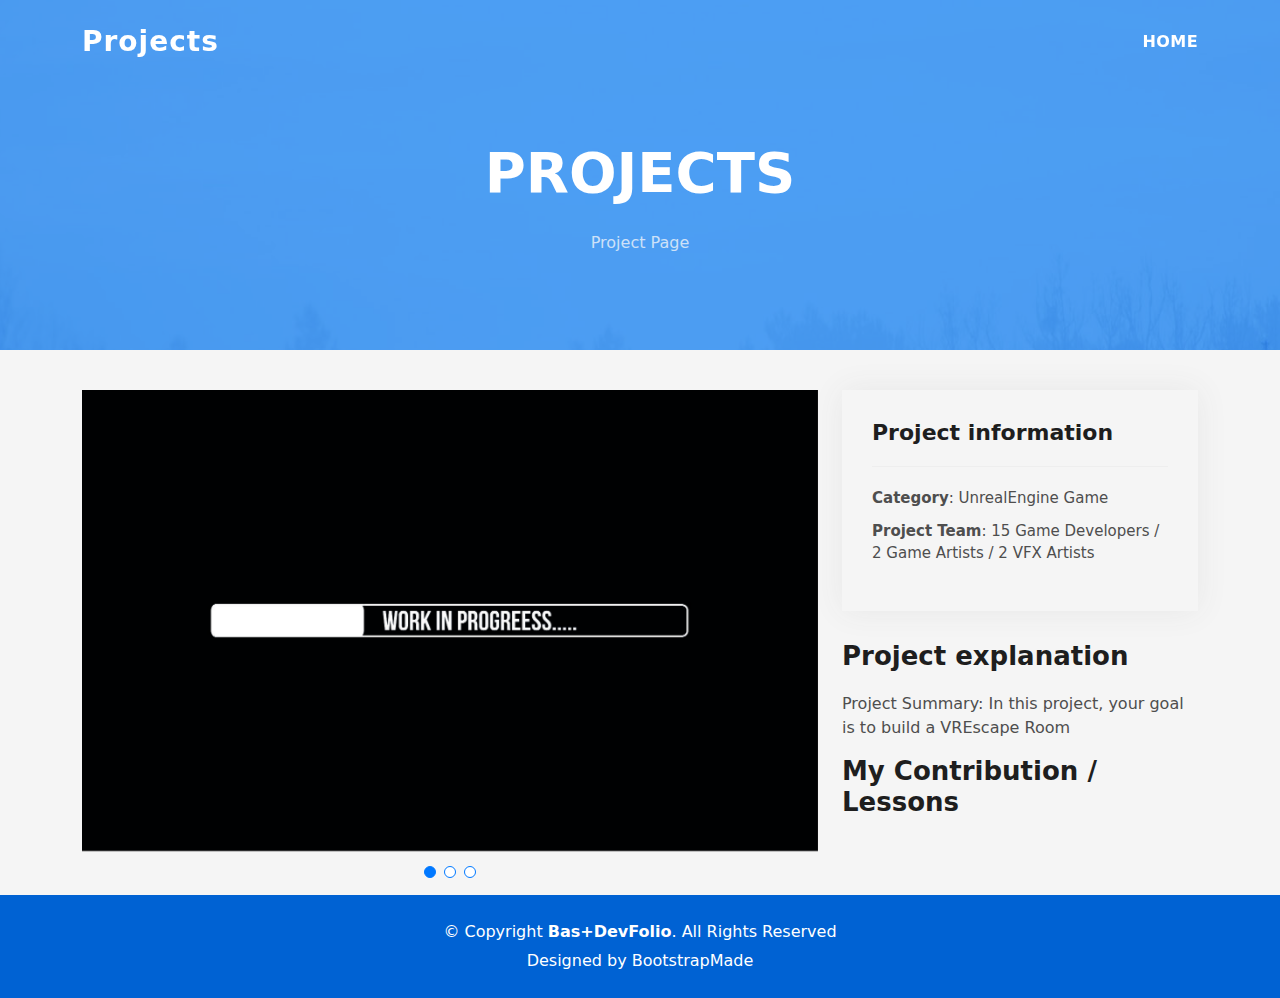
<file: portfolio-HLOPR3.html>
<!DOCTYPE html>
<html lang="en">

<head>
  <meta charset="utf-8">
  <meta content="width=device-width, initial-scale=1.0" name="viewport">

  <title>Portfolio-Project-Page</title>
  <meta content="" name="description">
  <meta content="" name="keywords">

  <!-- Favicons -->
  <link rel="icon" href="assets/img/35-357329_letter-b-no-background-hd-png-download.png" sizes="32x32">

  <!-- Vendor CSS Files -->
  <link href="assets/vendor/bootstrap/css/bootstrap.min.css" rel="stylesheet">
  <link href="assets/vendor/bootstrap-icons/bootstrap-icons.css" rel="stylesheet">
  <link href="assets/vendor/glightbox/css/glightbox.min.css" rel="stylesheet">
  <link href="assets/vendor/swiper/swiper-bundle.min.css" rel="stylesheet">

  <!-- Template Main CSS File -->
  <link href="assets/css/style.css" rel="stylesheet">

  <!-- =======================================================
  * Template Name: DevFolio
  * Updated: Mar 10 2023 with Bootstrap v5.2.3
  * Template URL: https://bootstrapmade.com/devfolio-bootstrap-portfolio-html-template/
  * Author: BootstrapMade.com
  * License: https://bootstrapmade.com/license/
  ======================================================== -->
</head>

<body>

  <!-- ======= Header ======= -->
  <header id="header" class="fixed-top">
    <div class="container d-flex align-items-center justify-content-between">

      <h1 class="logo"><a href="index.html">Projects</a></h1>
      <!-- Uncomment below if you prefer to use an image logo -->
      <!-- <a href="index.html" class="logo"><img src="assets/img/logo.png" alt="" class="img-fluid"></a>-->

      <nav id="navbar" class="navbar">
        <ul>
          <li><a class="nav-link scrollto " href="./index.html">Home</a></li>
          
        </ul>
        <i class="bi bi-list mobile-nav-toggle"></i>
      </nav><!-- .navbar -->

    </div>
  </header><!-- End Header -->

  <div class="hero hero-single route bg-image" style="background-image: url(assets/img/overlay-bg.jpg)">
    <div class="overlay-mf"></div>
    <div class="hero-content display-table">
      <div class="table-cell">
        <div class="container">
          <h2 class="hero-title mb-4">Projects</h2>
          <ol class="breadcrumb d-flex justify-content-center">
            
            <li class="breadcrumb-item active">Project Page</li>
          </ol>
        </div>
      </div>
    </div>
  </div>

  <main id="main">

    <!-- ======= Portfolio Details Section ======= -->
    <section id="portfolio-details" class="portfolio-details">
      <div class="container">

        <div class="row gy-4">

          <div class="col-lg-8">
            <div class="portfolio-details-slider swiper">
              <div class="swiper-wrapper align-items-center">

                <div class="swiper-slide">
                  <img src="assets/img/workin-progress.jpg" alt="">
                </div>

                <div class="swiper-slide">
                <img src="assets/img/workin-progress.jpg" alt="">
                </div>
                   
                <div class="swiper-slide">
                  <img src="assets/img/workin-progress.jpg" alt="">
                </div>

              </div>
              <div class="swiper-pagination"></div>
            </div>
          </div>

          <div class="col-lg-4">
            <div class="portfolio-info">
              <h3>Project information</h3>
              <ul>
                <li><strong>Category</strong>: UnrealEngine Game</li>
                <li><strong>Project Team</strong>: 15 Game Developers / 2 Game Artists / 2 VFX Artists</li>
               
              </ul>
            </div>
            <div class="portfolio-description">
                <h2>Project explanation </h2>
                <p>
                  Project Summary:
                  In this project, your goal is to build a VREscape Room


                  <h2>My Contribution / Lessons </h2>
                      

                  
                </p>
              </div>
          </div>

        </div>

      </div>
    </section><!-- End Portfolio Details Section -->

  </main><!-- End #main -->

  <!-- ======= Footer ======= -->
  <footer>
    <div class="container">
      <div class="row">
        <div class="col-sm-12">
          <div class="copyright-box">
            <p class="copyright">&copy; Copyright <strong>Bas+DevFolio</strong>. All Rights Reserved</p>
            <div class="credits">
              <!--
              All the links in the footer should remain intact.
              You can delete the links only if you purchased the pro version.
              Licensing information: https://bootstrapmade.com/license/
              Purchase the pro version with working PHP/AJAX contact form: https://bootstrapmade.com/buy/?theme=DevFolio
            -->
              Designed by <a href="https://bootstrapmade.com/">BootstrapMade</a>
            </div>
          </div>
        </div>
      </div>
    </div>
  </footer><!-- End  Footer -->

  <div id="preloader"></div>
  <a href="#" class="back-to-top d-flex align-items-center justify-content-center"><i class="bi bi-arrow-up-short"></i></a>

  <!-- Vendor JS Files -->
  <script src="assets/vendor/purecounter/purecounter_vanilla.js"></script>
  <script src="assets/vendor/bootstrap/js/bootstrap.bundle.min.js"></script>
  <script src="assets/vendor/glightbox/js/glightbox.min.js"></script>
  <script src="assets/vendor/swiper/swiper-bundle.min.js"></script>
  <script src="assets/vendor/typed.js/typed.min.js"></script>
  <script src="assets/vendor/php-email-form/validate.js"></script>

  <!-- Template Main JS File -->
  <script src="assets/js/main.js"></script>

</body>

</html>
</file>
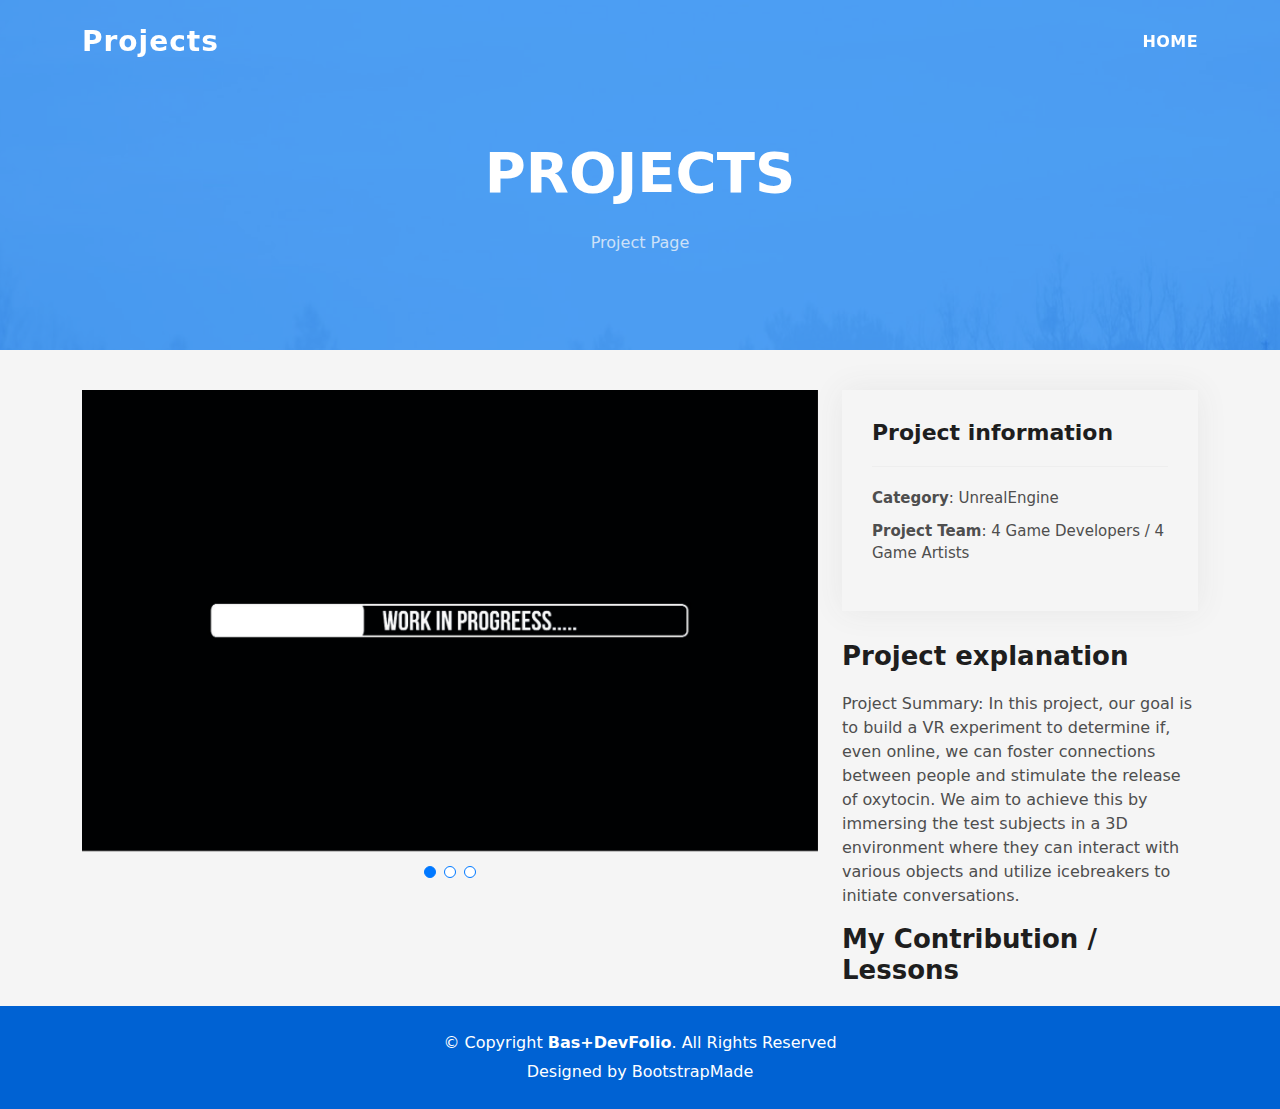
<file: portfolio-StageOPD2.html>
<!DOCTYPE html>
<html lang="en">

<head>
  <meta charset="utf-8">
  <meta content="width=device-width, initial-scale=1.0" name="viewport">

  <title>Portfolio-Project-Page</title>
  <meta content="" name="description">
  <meta content="" name="keywords">

  <!-- Favicons -->
  <link rel="icon" href="assets/img/35-357329_letter-b-no-background-hd-png-download.png" sizes="32x32">

  <!-- Vendor CSS Files -->
  <link href="assets/vendor/bootstrap/css/bootstrap.min.css" rel="stylesheet">
  <link href="assets/vendor/bootstrap-icons/bootstrap-icons.css" rel="stylesheet">
  <link href="assets/vendor/glightbox/css/glightbox.min.css" rel="stylesheet">
  <link href="assets/vendor/swiper/swiper-bundle.min.css" rel="stylesheet">

  <!-- Template Main CSS File -->
  <link href="assets/css/style.css" rel="stylesheet">

  <!-- =======================================================
  * Template Name: DevFolio
  * Updated: Mar 10 2023 with Bootstrap v5.2.3
  * Template URL: https://bootstrapmade.com/devfolio-bootstrap-portfolio-html-template/
  * Author: BootstrapMade.com
  * License: https://bootstrapmade.com/license/
  ======================================================== -->
</head>

<body>

  <!-- ======= Header ======= -->
  <header id="header" class="fixed-top">
    <div class="container d-flex align-items-center justify-content-between">

      <h1 class="logo"><a href="index.html">Projects</a></h1>
      <!-- Uncomment below if you prefer to use an image logo -->
      <!-- <a href="index.html" class="logo"><img src="assets/img/logo.png" alt="" class="img-fluid"></a>-->

      <nav id="navbar" class="navbar">
        <ul>
          <li><a class="nav-link scrollto " href="./index.html">Home</a></li>
          
        </ul>
        <i class="bi bi-list mobile-nav-toggle"></i>
      </nav><!-- .navbar -->

    </div>
  </header><!-- End Header -->

  <div class="hero hero-single route bg-image" style="background-image: url(assets/img/overlay-bg.jpg)">
    <div class="overlay-mf"></div>
    <div class="hero-content display-table">
      <div class="table-cell">
        <div class="container">
          <h2 class="hero-title mb-4">Projects</h2>
          <ol class="breadcrumb d-flex justify-content-center">
            
            <li class="breadcrumb-item active">Project Page</li>
          </ol>
        </div>
      </div>
    </div>
  </div>

  <main id="main">

    <!-- ======= Portfolio Details Section ======= -->
    <section id="portfolio-details" class="portfolio-details">
      <div class="container">

        <div class="row gy-4">

          <div class="col-lg-8">
            <div class="portfolio-details-slider swiper">
              <div class="swiper-wrapper align-items-center">

                <div class="swiper-slide">
                  <img src="assets/img/workin-progress.jpg" alt="">
                </div>

                <div class="swiper-slide">
                <img src="assets/img/workin-progress.jpg" alt="">
                </div>
                   
                <div class="swiper-slide">
                  <img src="assets/img/workin-progress.jpg" alt="">
                </div>

              </div>
              <div class="swiper-pagination"></div>
            </div>
          </div>

          <div class="col-lg-4">
            <div class="portfolio-info">
              <h3>Project information</h3>
              <ul>
                <li><strong>Category</strong>: UnrealEngine</li>
                <li><strong>Project Team</strong>: 4 Game Developers / 4 Game Artists </li>
               
              </ul>
            </div>
            <div class="portfolio-description">
                <h2>Project explanation </h2>
                <p>
                  Project Summary:
                  In this project, our goal is to build a VR experiment to determine if, 
                  even online, we can foster connections between people and stimulate the release of oxytocin. 
                  We aim to achieve this by immersing the test subjects in a 3D environment where they can interact with various objects and utilize 
                  icebreakers to initiate conversations.


                  <h2>My Contribution / Lessons </h2>
                      

                  
                </p>
              </div>
          </div>

        </div>

      </div>
    </section><!-- End Portfolio Details Section -->

  </main><!-- End #main -->

  <!-- ======= Footer ======= -->
  <footer>
    <div class="container">
      <div class="row">
        <div class="col-sm-12">
          <div class="copyright-box">
            <p class="copyright">&copy; Copyright <strong>Bas+DevFolio</strong>. All Rights Reserved</p>
            <div class="credits">
              <!--
              All the links in the footer should remain intact.
              You can delete the links only if you purchased the pro version.
              Licensing information: https://bootstrapmade.com/license/
              Purchase the pro version with working PHP/AJAX contact form: https://bootstrapmade.com/buy/?theme=DevFolio
            -->
              Designed by <a href="https://bootstrapmade.com/">BootstrapMade</a>
            </div>
          </div>
        </div>
      </div>
    </div>
  </footer><!-- End  Footer -->

  <div id="preloader"></div>
  <a href="#" class="back-to-top d-flex align-items-center justify-content-center"><i class="bi bi-arrow-up-short"></i></a>

  <!-- Vendor JS Files -->
  <script src="assets/vendor/purecounter/purecounter_vanilla.js"></script>
  <script src="assets/vendor/bootstrap/js/bootstrap.bundle.min.js"></script>
  <script src="assets/vendor/glightbox/js/glightbox.min.js"></script>
  <script src="assets/vendor/swiper/swiper-bundle.min.js"></script>
  <script src="assets/vendor/typed.js/typed.min.js"></script>
  <script src="assets/vendor/php-email-form/validate.js"></script>

  <!-- Template Main JS File -->
  <script src="assets/js/main.js"></script>

</body>

</html>
</file>
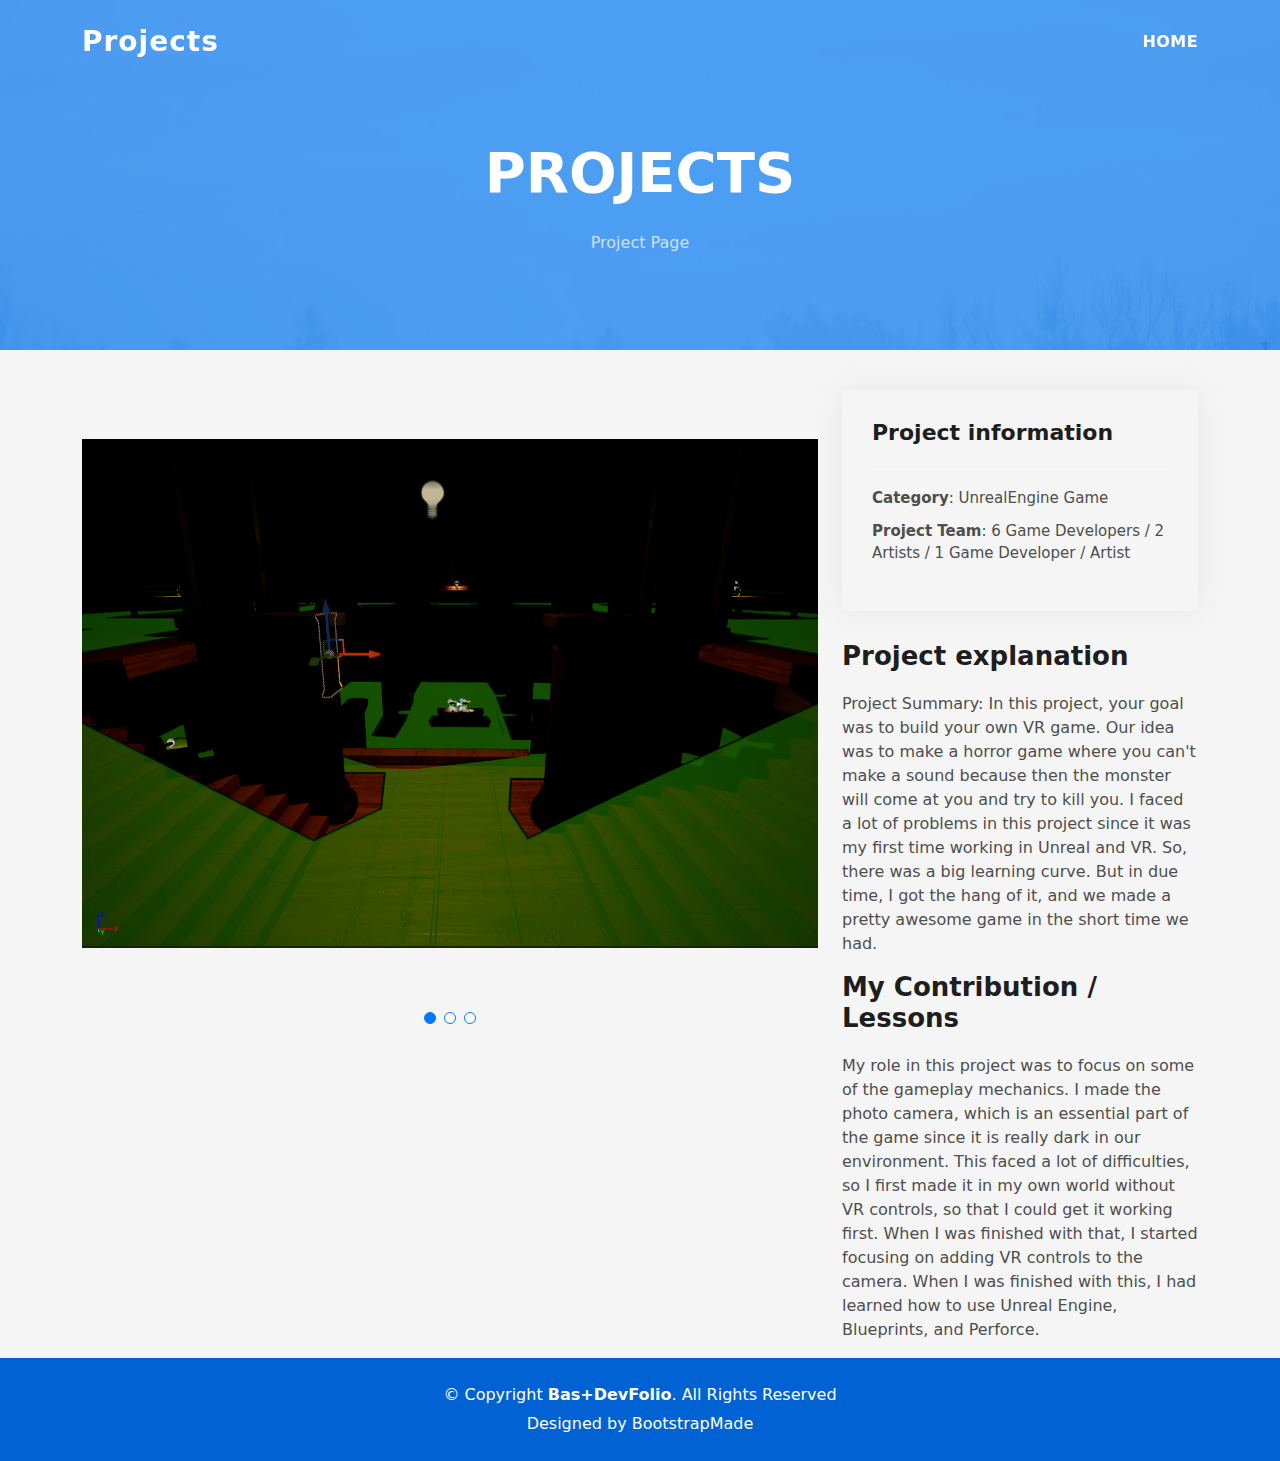
<file: portofolio-HLO.html>
<!DOCTYPE html>
<html lang="en">

<head>
  <meta charset="utf-8">
  <meta content="width=device-width, initial-scale=1.0" name="viewport">

  <title>Portfolio-Project-Page</title>
  <meta content="" name="description">
  <meta content="" name="keywords">

  <!-- Favicons -->
  <link rel="icon" href="assets/img/35-357329_letter-b-no-background-hd-png-download.png" sizes="32x32">

  <!-- Vendor CSS Files -->
  <link href="assets/vendor/bootstrap/css/bootstrap.min.css" rel="stylesheet">
  <link href="assets/vendor/bootstrap-icons/bootstrap-icons.css" rel="stylesheet">
  <link href="assets/vendor/glightbox/css/glightbox.min.css" rel="stylesheet">
  <link href="assets/vendor/swiper/swiper-bundle.min.css" rel="stylesheet">

  <!-- Template Main CSS File -->
  <link href="assets/css/style.css" rel="stylesheet">

  <!-- =======================================================
  * Template Name: DevFolio
  * Updated: Mar 10 2023 with Bootstrap v5.2.3
  * Template URL: https://bootstrapmade.com/devfolio-bootstrap-portfolio-html-template/
  * Author: BootstrapMade.com
  * License: https://bootstrapmade.com/license/
  ======================================================== -->
</head>

<body>

  <!-- ======= Header ======= -->
  <header id="header" class="fixed-top">
    <div class="container d-flex align-items-center justify-content-between">

      <h1 class="logo"><a href="index.html">Projects</a></h1>
      <!-- Uncomment below if you prefer to use an image logo -->
      <!-- <a href="index.html" class="logo"><img src="assets/img/logo.png" alt="" class="img-fluid"></a>-->

      <nav id="navbar" class="navbar">
        <ul>
          <li><a class="nav-link scrollto " href="./index.html">Home</a></li>
          
        </ul>
        <i class="bi bi-list mobile-nav-toggle"></i>
      </nav><!-- .navbar -->

    </div>
  </header><!-- End Header -->

  <div class="hero hero-single route bg-image" style="background-image: url(assets/img/overlay-bg.jpg)">
    <div class="overlay-mf"></div>
    <div class="hero-content display-table">
      <div class="table-cell">
        <div class="container">
          <h2 class="hero-title mb-4">Projects</h2>
          <ol class="breadcrumb d-flex justify-content-center">
            
            <li class="breadcrumb-item active">Project Page</li>
          </ol>
        </div>
      </div>
    </div>
  </div>

  <main id="main">

    <!-- ======= Portfolio Details Section ======= -->
    <section id="portfolio-details" class="portfolio-details">
      <div class="container">

        <div class="row gy-4">

          <div class="col-lg-8">
            <div class="portfolio-details-slider swiper">
              <div class="swiper-wrapper align-items-center">

                <div class="swiper-slide">
                  <img src="assets/img/HLO.PNG" alt="">
                </div>

                <div class="swiper-slide">
                  <iframe src="https://blueprintue.com/render/2-ql633e/" scrolling="no" width="850" height="600" allowfullscreen></iframe>
                </div>

                <div class="swiper-slide">
                  <img src="assets/videos/Camera-flash.gif" alt="">
                </div>

              </div>
              <div class="swiper-pagination"></div>
            </div>
          </div>

          <div class="col-lg-4">
            <div class="portfolio-info">
              <h3>Project information</h3>
              <ul>
                <li><strong>Category</strong>: UnrealEngine Game</li>
                <li><strong>Project Team</strong>: 6 Game Developers / 2 Artists / 1 Game Developer / Artist</li>
               
              </ul>
            </div>
            <div class="portfolio-description">
                <h2>Project explanation </h2>
                <p>
                  Project Summary:
                  In this project, your goal was to build your own VR game. 
                  Our idea was to make a horror game where you can't make a sound because then the monster will come at you and try to kill you. 
                  I faced a lot of problems in this project since it was my first time working in Unreal and VR. So, 
                  there was a big learning curve. But in due time, I got the hang of it, 
                  and we made a pretty awesome game in the short time we had.

                  <h2>My Contribution / Lessons </h2>
                  My role in this project was to focus on some of the gameplay mechanics. 
                  I made the photo camera, which is an essential part of the game since it is really dark in our environment. 
                  This faced a lot of difficulties, so I first made it in my own world without VR controls, so that I could get it working first. 
                  When I was finished with that, I started focusing on adding VR controls to the camera. When I was finished with this, 
                  I had learned how to use Unreal Engine, Blueprints, and Perforce.

                  
                </p>
              </div>
          </div>

        </div>

      </div>
    </section><!-- End Portfolio Details Section -->

  </main><!-- End #main -->

  <!-- ======= Footer ======= -->
  <footer>
    <div class="container">
      <div class="row">
        <div class="col-sm-12">
          <div class="copyright-box">
            <p class="copyright">&copy; Copyright <strong>Bas+DevFolio</strong>. All Rights Reserved</p>
            <div class="credits">
              <!--
              All the links in the footer should remain intact.
              You can delete the links only if you purchased the pro version.
              Licensing information: https://bootstrapmade.com/license/
              Purchase the pro version with working PHP/AJAX contact form: https://bootstrapmade.com/buy/?theme=DevFolio
            -->
              Designed by <a href="https://bootstrapmade.com/">BootstrapMade</a>
            </div>
          </div>
        </div>
      </div>
    </div>
  </footer><!-- End  Footer -->

  <div id="preloader"></div>
  <a href="#" class="back-to-top d-flex align-items-center justify-content-center"><i class="bi bi-arrow-up-short"></i></a>

  <!-- Vendor JS Files -->
  <script src="assets/vendor/purecounter/purecounter_vanilla.js"></script>
  <script src="assets/vendor/bootstrap/js/bootstrap.bundle.min.js"></script>
  <script src="assets/vendor/glightbox/js/glightbox.min.js"></script>
  <script src="assets/vendor/swiper/swiper-bundle.min.js"></script>
  <script src="assets/vendor/typed.js/typed.min.js"></script>
  <script src="assets/vendor/php-email-form/validate.js"></script>

  <!-- Template Main JS File -->
  <script src="assets/js/main.js"></script>

</body>

</html>
</file>
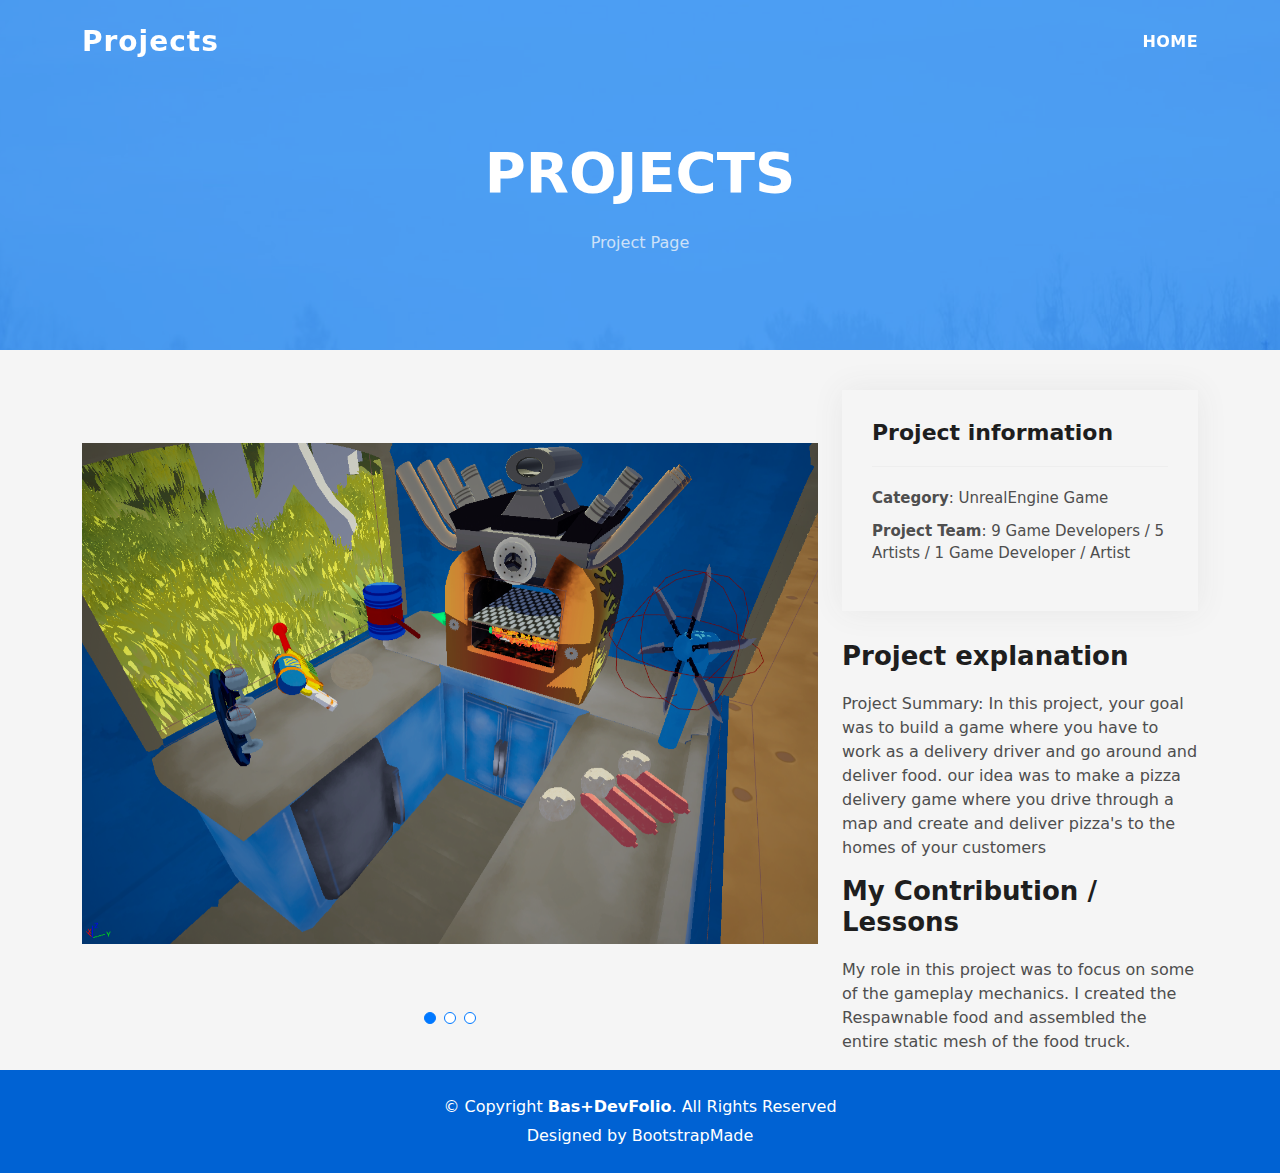
<file: portofolio-HLOPR2.html>
<!DOCTYPE html>
<html lang="en">

<head>
  <meta charset="utf-8">
  <meta content="width=device-width, initial-scale=1.0" name="viewport">

  <title>Portfolio-Project-Page</title>
  <meta content="" name="description">
  <meta content="" name="keywords">

  <!-- Favicons -->
  <link rel="icon" href="assets/img/35-357329_letter-b-no-background-hd-png-download.png" sizes="32x32">

  <!-- Vendor CSS Files -->
  <link href="assets/vendor/bootstrap/css/bootstrap.min.css" rel="stylesheet">
  <link href="assets/vendor/bootstrap-icons/bootstrap-icons.css" rel="stylesheet">
  <link href="assets/vendor/glightbox/css/glightbox.min.css" rel="stylesheet">
  <link href="assets/vendor/swiper/swiper-bundle.min.css" rel="stylesheet">

  <!-- Template Main CSS File -->
  <link href="assets/css/style.css" rel="stylesheet">

  <!-- =======================================================
  * Template Name: DevFolio
  * Updated: Mar 10 2023 with Bootstrap v5.2.3
  * Template URL: https://bootstrapmade.com/devfolio-bootstrap-portfolio-html-template/
  * Author: BootstrapMade.com
  * License: https://bootstrapmade.com/license/
  ======================================================== -->
</head>

<body>

  <!-- ======= Header ======= -->
  <header id="header" class="fixed-top">
    <div class="container d-flex align-items-center justify-content-between">

      <h1 class="logo"><a href="index.html">Projects</a></h1>
      <!-- Uncomment below if you prefer to use an image logo -->
      <!-- <a href="index.html" class="logo"><img src="assets/img/logo.png" alt="" class="img-fluid"></a>-->

      <nav id="navbar" class="navbar">
        <ul>
          <li><a class="nav-link scrollto " href="./index.html">Home</a></li>
          
        </ul>
        <i class="bi bi-list mobile-nav-toggle"></i>
      </nav><!-- .navbar -->

    </div>
  </header><!-- End Header -->

  <div class="hero hero-single route bg-image" style="background-image: url(assets/img/overlay-bg.jpg)">
    <div class="overlay-mf"></div>
    <div class="hero-content display-table">
      <div class="table-cell">
        <div class="container">
          <h2 class="hero-title mb-4">Projects</h2>
          <ol class="breadcrumb d-flex justify-content-center">
            
            <li class="breadcrumb-item active">Project Page</li>
          </ol>
        </div>
      </div>
    </div>
  </div>

  <main id="main">

    <!-- ======= Portfolio Details Section ======= -->
    <section id="portfolio-details" class="portfolio-details">
      <div class="container">

        <div class="row gy-4">

          <div class="col-lg-8">
            <div class="portfolio-details-slider swiper">
              <div class="swiper-wrapper align-items-center">

                <div class="swiper-slide">
                  <img src="assets/img/indoor-food-truck-hlo.png" alt="">
                </div>

                <div class="swiper-slide">
                  <iframe src="https://blueprintue.com/render/oervynpe/" scrolling="no" width="740" height="600" allowfullscreen></iframe>
                </div>

                <div class="swiper-slide">
                  <img src="assets/img/LandscapeBon.png" alt="">
                </div>

              </div>
              <div class="swiper-pagination"></div>
            </div>
          </div>

          <div class="col-lg-4">
            <div class="portfolio-info">
              <h3>Project information</h3>
              <ul>
                <li><strong>Category</strong>: UnrealEngine Game</li>
                <li><strong>Project Team</strong>: 9 Game Developers / 5 Artists / 1 Game Developer / Artist</li>
               
              </ul>
            </div>
            <div class="portfolio-description">
                <h2>Project explanation </h2>
                <p>
                  Project Summary:
                  In this project, your goal was to build a game where you have to work as a delivery driver and go around and deliver food. 
                  our idea was to make a pizza delivery game where you drive through a map and create and deliver pizza's to the homes of your customers


                  <h2>My Contribution / Lessons </h2>
                      My role in this project was to focus on some of the gameplay mechanics. 
                      I created the Respawnable food and assembled the entire static mesh of the food truck.

                  
                </p>
              </div>
          </div>

        </div>

      </div>
    </section><!-- End Portfolio Details Section -->

  </main><!-- End #main -->

  <!-- ======= Footer ======= -->
  <footer>
    <div class="container">
      <div class="row">
        <div class="col-sm-12">
          <div class="copyright-box">
            <p class="copyright">&copy; Copyright <strong>Bas+DevFolio</strong>. All Rights Reserved</p>
            <div class="credits">
              <!--
              All the links in the footer should remain intact.
              You can delete the links only if you purchased the pro version.
              Licensing information: https://bootstrapmade.com/license/
              Purchase the pro version with working PHP/AJAX contact form: https://bootstrapmade.com/buy/?theme=DevFolio
            -->
              Designed by <a href="https://bootstrapmade.com/">BootstrapMade</a>
            </div>
          </div>
        </div>
      </div>
    </div>
  </footer><!-- End  Footer -->

  <div id="preloader"></div>
  <a href="#" class="back-to-top d-flex align-items-center justify-content-center"><i class="bi bi-arrow-up-short"></i></a>

  <!-- Vendor JS Files -->
  <script src="assets/vendor/purecounter/purecounter_vanilla.js"></script>
  <script src="assets/vendor/bootstrap/js/bootstrap.bundle.min.js"></script>
  <script src="assets/vendor/glightbox/js/glightbox.min.js"></script>
  <script src="assets/vendor/swiper/swiper-bundle.min.js"></script>
  <script src="assets/vendor/typed.js/typed.min.js"></script>
  <script src="assets/vendor/php-email-form/validate.js"></script>

  <!-- Template Main JS File -->
  <script src="assets/js/main.js"></script>

</body>

</html>
</file>
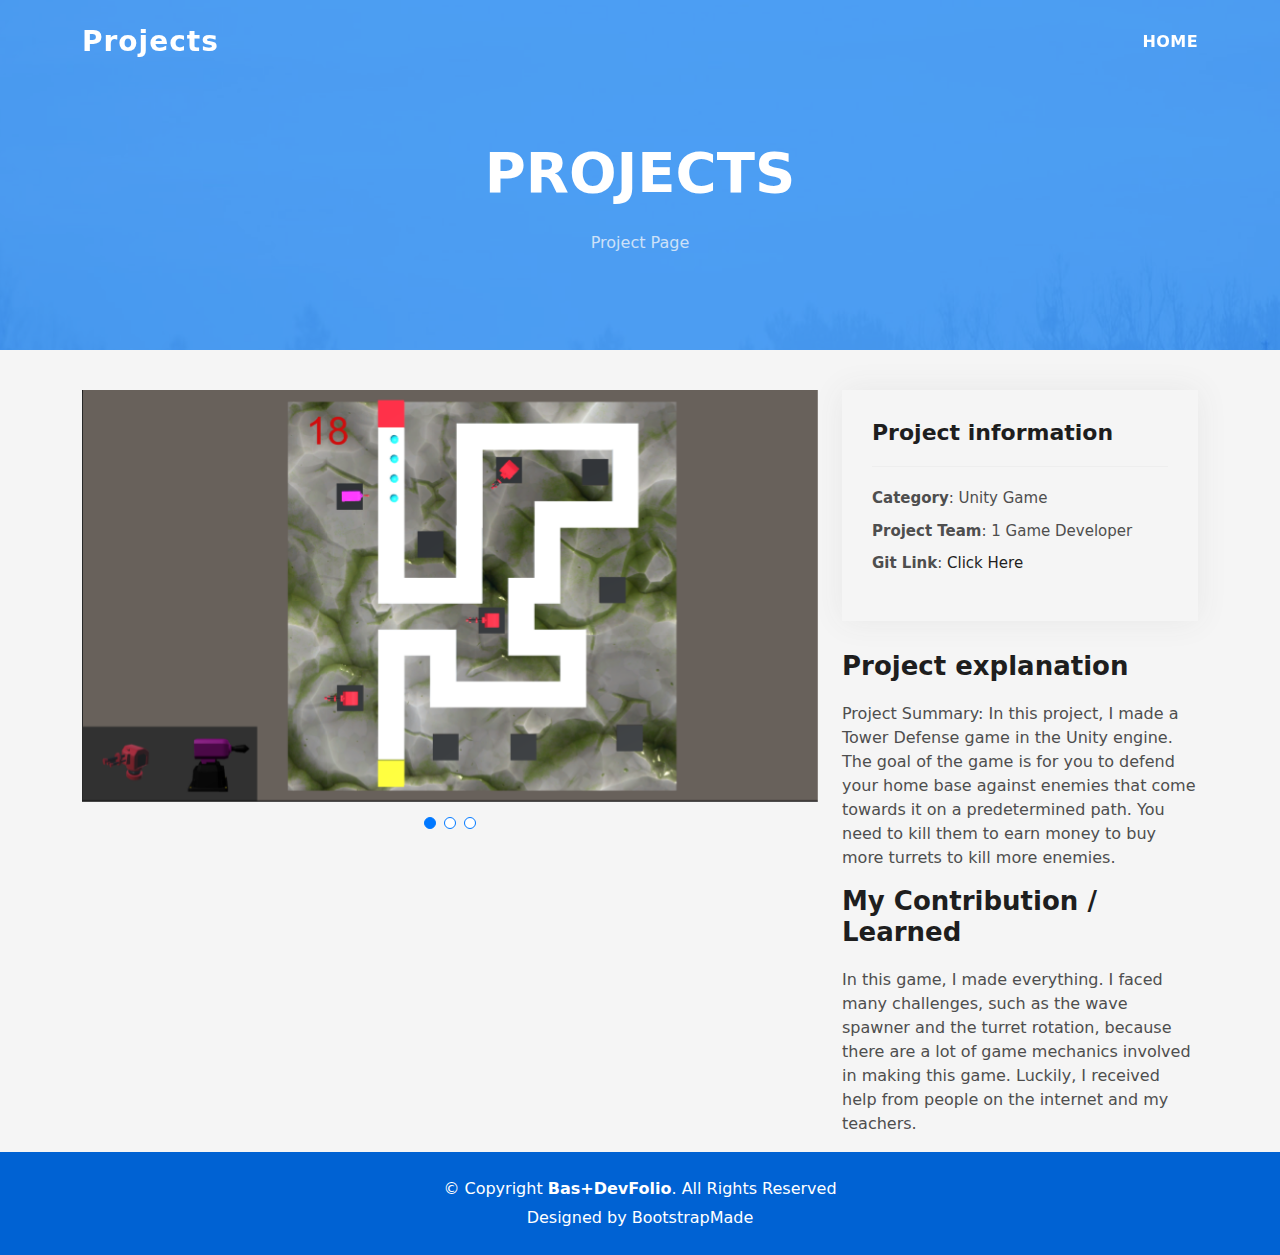
<file: portofolio-TowerDefence.html>
<!DOCTYPE html>
<html lang="en">

<head>
  <meta charset="utf-8">
  <meta content="width=device-width, initial-scale=1.0" name="viewport">

  <title>Portfolio-Project-Page</title>
  <meta content="" name="description">
  <meta content="" name="keywords">

  <!-- Favicons -->
  <link rel="icon" href="assets/img/35-357329_letter-b-no-background-hd-png-download.png" sizes="32x32">

  <!-- Vendor CSS Files -->
  <link href="assets/vendor/bootstrap/css/bootstrap.min.css" rel="stylesheet">
  <link href="assets/vendor/bootstrap-icons/bootstrap-icons.css" rel="stylesheet">
  <link href="assets/vendor/glightbox/css/glightbox.min.css" rel="stylesheet">
  <link href="assets/vendor/swiper/swiper-bundle.min.css" rel="stylesheet">

  <!-- Template Main CSS File -->
  <link href="assets/css/style.css" rel="stylesheet">

  <!-- =======================================================
  * Template Name: DevFolio
  * Updated: Mar 10 2023 with Bootstrap v5.2.3
  * Template URL: https://bootstrapmade.com/devfolio-bootstrap-portfolio-html-template/
  * Author: BootstrapMade.com
  * License: https://bootstrapmade.com/license/
  ======================================================== -->
</head>

<body>

  <!-- ======= Header ======= -->
  <header id="header" class="fixed-top">
    <div class="container d-flex align-items-center justify-content-between">

      <h1 class="logo"><a href="index.html">Projects</a></h1>
      <!-- Uncomment below if you prefer to use an image logo -->
      <!-- <a href="index.html" class="logo"><img src="assets/img/logo.png" alt="" class="img-fluid"></a>-->

      <nav id="navbar" class="navbar">
        <ul>
          <li><a class="nav-link scrollto " href="./index.html">Home</a></li>
          
        </ul>
        <i class="bi bi-list mobile-nav-toggle"></i>
      </nav><!-- .navbar -->

    </div>
  </header><!-- End Header -->

  <div class="hero hero-single route bg-image" style="background-image: url(assets/img/overlay-bg.jpg)">
    <div class="overlay-mf"></div>
    <div class="hero-content display-table">
      <div class="table-cell">
        <div class="container">
          <h2 class="hero-title mb-4">Projects</h2>
          <ol class="breadcrumb d-flex justify-content-center">
            
            <li class="breadcrumb-item active">Project Page</li>
          </ol>
        </div>
      </div>
    </div>
  </div>

  <main id="main">

    <!-- ======= Portfolio Details Section ======= -->
    <section id="portfolio-details" class="portfolio-details">
      <div class="container">

        <div class="row gy-4">

          <div class="col-lg-8">
            <div class="portfolio-details-slider swiper">
              <div class="swiper-wrapper align-items-center">

                <div class="swiper-slide">
                  <img src="assets/img/new-tower.defence.png" alt="">
                </div>

                <div class="swiper-slide">
                  <img src="assets/videos/tower-defencf.gif" alt="">
                </div>

                <div class="swiper-slide">
                  <img src="assets/videos/towercode.gif" alt="">
                </div>

              </div>
              <div class="swiper-pagination"></div>
            </div>
          </div>

          <div class="col-lg-4">
            <div class="portfolio-info">
              <h3>Project information</h3>
              <ul>
                <li><strong>Category</strong>: Unity Game</li>
                <li><strong>Project Team</strong>: 1 Game Developer</li>
                <li><strong>Git Link</strong>: <span><a href="https://github.com/sappieman/BO1-Tower-Defence/tree/main/BO1-Gimma/Assets/scripts" download>Click Here</a></span></li>
               
              </ul>
            </div>
            <div class="portfolio-description">
                <h2>Project explanation </h2>
                <p>
                  Project Summary:
                  In this project, I made a Tower Defense game in the Unity engine. 
                  The goal of the game is for you to defend your home base against enemies that come towards it on a predetermined path.
                  You need to kill them to earn money to buy more turrets to kill more enemies.
  
                  <h2>My Contribution / Learned</h2>
                  In this game, I made everything. I faced many challenges, 
                  such as the wave spawner and the turret rotation, because there are a lot of game mechanics involved in making this game. 
                  Luckily, I received help from people on the internet and my teachers.
                  
                </p>
              </div>
          </div>

        </div>

      </div>
    </section><!-- End Portfolio Details Section -->

  </main><!-- End #main -->

  <!-- ======= Footer ======= -->
  <footer>
    <div class="container">
      <div class="row">
        <div class="col-sm-12">
          <div class="copyright-box">
            <p class="copyright">&copy; Copyright <strong>Bas+DevFolio</strong>. All Rights Reserved</p>
            <div class="credits">
              <!--
              All the links in the footer should remain intact.
              You can delete the links only if you purchased the pro version.
              Licensing information: https://bootstrapmade.com/license/
              Purchase the pro version with working PHP/AJAX contact form: https://bootstrapmade.com/buy/?theme=DevFolio
            -->
              Designed by <a href="https://bootstrapmade.com/">BootstrapMade</a>
            </div>
          </div>
        </div>
      </div>
    </div>
  </footer><!-- End  Footer -->

  <div id="preloader"></div>
  <a href="#" class="back-to-top d-flex align-items-center justify-content-center"><i class="bi bi-arrow-up-short"></i></a>

  <!-- Vendor JS Files -->
  <script src="assets/vendor/purecounter/purecounter_vanilla.js"></script>
  <script src="assets/vendor/bootstrap/js/bootstrap.bundle.min.js"></script>
  <script src="assets/vendor/glightbox/js/glightbox.min.js"></script>
  <script src="assets/vendor/swiper/swiper-bundle.min.js"></script>
  <script src="assets/vendor/typed.js/typed.min.js"></script>
  <script src="assets/vendor/php-email-form/validate.js"></script>

  <!-- Template Main JS File -->
  <script src="assets/js/main.js"></script>

</body>

</html>
</file>
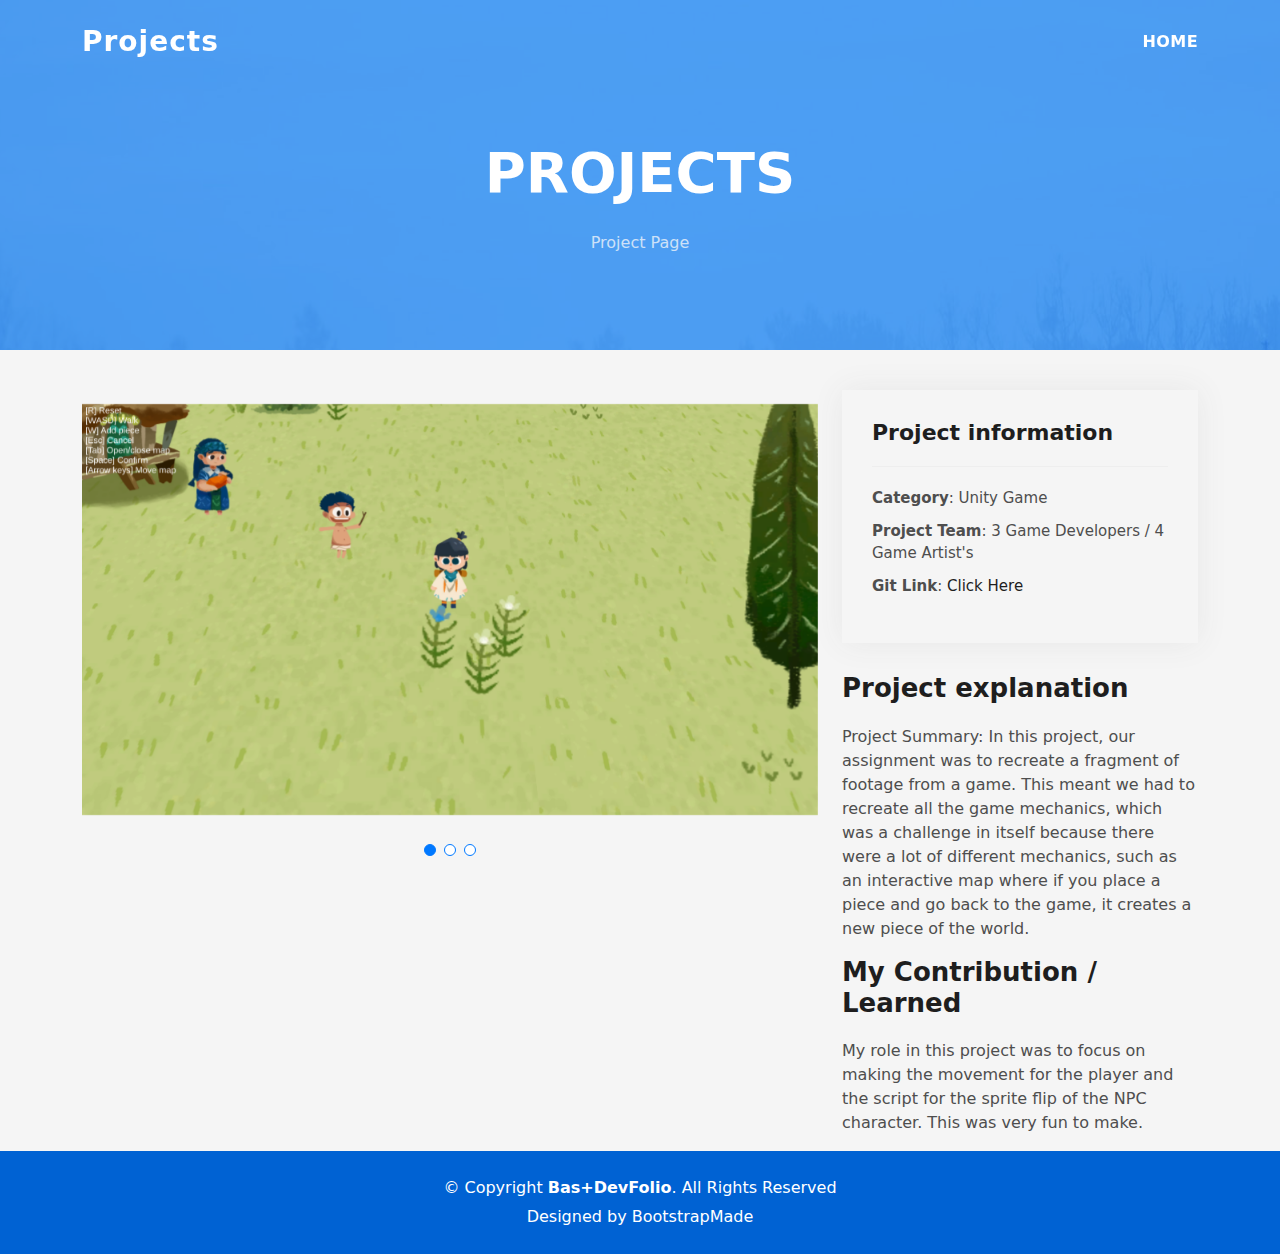
<file: portofolio-VerticalSlice.html>
<!DOCTYPE html>
<html lang="en">

<head>
  <meta charset="utf-8">
  <meta content="width=device-width, initial-scale=1.0" name="viewport">

  <title>Portfolio-Project-Page</title>
  <meta content="" name="description">
  <meta content="" name="keywords">

  <!-- Favicons -->
  <link rel="icon" href="assets/img/35-357329_letter-b-no-background-hd-png-download.png" sizes="32x32">

  <!-- Vendor CSS Files -->
  <link href="assets/vendor/bootstrap/css/bootstrap.min.css" rel="stylesheet">
  <link href="assets/vendor/bootstrap-icons/bootstrap-icons.css" rel="stylesheet">
  <link href="assets/vendor/glightbox/css/glightbox.min.css" rel="stylesheet">
  <link href="assets/vendor/swiper/swiper-bundle.min.css" rel="stylesheet">

  <!-- Template Main CSS File -->
  <link href="assets/css/style.css" rel="stylesheet">

  <!-- =======================================================
  * Template Name: DevFolio
  * Updated: Mar 10 2023 with Bootstrap v5.2.3
  * Template URL: https://bootstrapmade.com/devfolio-bootstrap-portfolio-html-template/
  * Author: BootstrapMade.com
  * License: https://bootstrapmade.com/license/
  ======================================================== -->
</head>

<body>

  <!-- ======= Header ======= -->
  <header id="header" class="fixed-top">
    <div class="container d-flex align-items-center justify-content-between">

      <h1 class="logo"><a href="index.html">Projects</a></h1>
      <!-- Uncomment below if you prefer to use an image logo -->
      <!-- <a href="index.html" class="logo"><img src="assets/img/logo.png" alt="" class="img-fluid"></a>-->

      <nav id="navbar" class="navbar">
        <ul>
          <li><a class="nav-link scrollto " href="./index.html">Home</a></li>
          
        </ul>
        <i class="bi bi-list mobile-nav-toggle"></i>
      </nav><!-- .navbar -->

    </div>
  </header><!-- End Header -->

  <div class="hero hero-single route bg-image" style="background-image: url(assets/img/overlay-bg.jpg)">
    <div class="overlay-mf"></div>
    <div class="hero-content display-table">
      <div class="table-cell">
        <div class="container">
          <h2 class="hero-title mb-4">Projects</h2>
          <ol class="breadcrumb d-flex justify-content-center">
            
            <li class="breadcrumb-item active">Project Page</li>
          </ol>
        </div>
      </div>
    </div>
  </div>

  <main id="main">

    <!-- ======= Portfolio Details Section ======= -->
    <section id="portfolio-details" class="portfolio-details">
      <div class="container">

        <div class="row gy-4">

          <div class="col-lg-8">
            <div class="portfolio-details-slider swiper">
              <div class="swiper-wrapper align-items-center">

                <div class="swiper-slide">
                  <img src="assets/img/carto screen.png" alt="">
                </div>

                <div class="swiper-slide">
                  <img src="assets/videos/carto gif.gif" alt="">
                </div>

                <div class="swiper-slide">
                  <img src="assets/img/carto code.png" alt="">
                </div>

              </div>
              <div class="swiper-pagination"></div>
            </div>
          </div>

          <div class="col-lg-4">
            <div class="portfolio-info">
              <h3>Project information</h3>
              <ul>
                <li><strong>Category</strong>: Unity Game</li>
                <li><strong>Project Team</strong>: 3 Game Developers / 4 Game Artist's</li>
                <li><strong>Git Link</strong>: <span><a href="https://github.com/blossimi/VerticalSlice/blob/main/Assets/Scripts/Movement.cs" download>Click Here</a></span></li>
               
              </ul>
            </div>
            <div class="portfolio-description">
                <h2>Project explanation </h2>
                <p>
                  Project Summary:
                  In this project, our assignment was to recreate a fragment of footage from a game. 
                  This meant we had to recreate all the game mechanics, which was a challenge in itself because there were a lot of different mechanics,
                   such as an interactive map where if you place a piece and go back to the game, it creates a new piece of the world.
  
                  <h2>My Contribution /  Learned </h2>
                  My role in this project was to focus on making the movement for the player and the script for the sprite flip of the NPC character.
                 This was very fun to make.
            
                </p>
              </div>
          </div>

        </div>

      </div>
    </section><!-- End Portfolio Details Section -->

  </main><!-- End #main -->

  <!-- ======= Footer ======= -->
  <footer>
    <div class="container">
      <div class="row">
        <div class="col-sm-12">
          <div class="copyright-box">
            <p class="copyright">&copy; Copyright <strong>Bas+DevFolio</strong>. All Rights Reserved</p>
            <div class="credits">
              <!--
              All the links in the footer should remain intact.
              You can delete the links only if you purchased the pro version.
              Licensing information: https://bootstrapmade.com/license/
              Purchase the pro version with working PHP/AJAX contact form: https://bootstrapmade.com/buy/?theme=DevFolio
            -->
              Designed by <a href="https://bootstrapmade.com/">BootstrapMade</a>
            </div>
          </div>
        </div>
      </div>
    </div>
  </footer><!-- End  Footer -->

  <div id="preloader"></div>
  <a href="#" class="back-to-top d-flex align-items-center justify-content-center"><i class="bi bi-arrow-up-short"></i></a>

  <!-- Vendor JS Files -->
  <script src="assets/vendor/purecounter/purecounter_vanilla.js"></script>
  <script src="assets/vendor/bootstrap/js/bootstrap.bundle.min.js"></script>
  <script src="assets/vendor/glightbox/js/glightbox.min.js"></script>
  <script src="assets/vendor/swiper/swiper-bundle.min.js"></script>
  <script src="assets/vendor/typed.js/typed.min.js"></script>
  <script src="assets/vendor/php-email-form/validate.js"></script>

  <!-- Template Main JS File -->
  <script src="assets/js/main.js"></script>

</body>

</html>
</file>
<file: assets/css/style.css>
body {
  background-color: #f5f5f5;
  color: #4e4e4e;
}

h1,
h2,
h3,
h4,
h5,
h6 {
  color: #1e1e1e;
}

a {
  color: #1e1e1e;
  text-decoration: none;
  transition: all 0.5s ease-in-out;
}

a:hover {
  color: #0078ff;
  text-decoration: none;
  transition: all 0.5s ease-in-out;
}

.p-r {
  position: relative;
}

.color-a {
  text-decoration: none;
  color: #0078ff;
}

.color-d {
  color: #f5f5f5;
}

.color-text-a {
  text-decoration: none;
  color: #4e4e4e;
}

.box-shadow,
.card-blog,
.work-box,
.service-box,
.paralax-mf {
  box-shadow: 0 13px 8px -10px rgba(0, 0, 0, 0.1);
}

.box-shadow-a,
.button:hover {
  text-decoration: none;
  box-shadow: 0 0 0 4px #cde1f8;
}

.display-5 {
  font-size: 2.5rem;
  font-weight: 300;
  line-height: 1.1;
}

.display-6 {
  font-size: 2rem;
  font-weight: 300;
  line-height: 1.1;
}

.avatar {
  width: 32px;
  height: 32px;
  margin-right: 4px;
  overflow: hidden;
}

.bg-image {
  background-repeat: no-repeat;
  background-attachment: fixed;
  background-size: cover;
  background-position: center center;
}

@media (max-width: 1024px) {
  .bg-image {
    background-attachment: scroll;
  }
}

.overlay-mf {
  background-color: #0078ff;
}

.overlay-mf {
  position: absolute;
  top: 0;
  left: 0px;
  padding: 0;
  height: 100%;
  width: 100%;
  opacity: 0.7;
}

.paralax-mf {
  position: relative;
  padding: 8rem 0;
}

.display-table {
  width: 100%;
  height: 100%;
  display: table;
}

.table-cell {
  display: table-cell;
  vertical-align: middle;
}

/*--/ Sections /--*/
.sect-4 {
  padding: 4rem 0;
}

.sect-pt4 {
  padding-top: 4rem;
}

.sect-mt4 {
  margin-top: 4rem;
}

/*--/ Title s /--*/
.title-s {
  font-weight: 600;
  color: #1e1e1e;
  font-size: 1.1rem;
}

/*--/ Title A /--*/
.title-box {
  margin-bottom: 4rem;
}

.title-a {
  text-decoration: none;
  font-size: 3rem;
  font-weight: bold;
  text-transform: uppercase;
}

.subtitle-a {
  text-decoration: none;
  color: #4e4e4e;
}

.line-mf {
  width: 40px;
  height: 5px;
  background-color: #0078ff;
  margin: 0 auto;
}

/*--/ Title Left /--*/
.title-box-2 {
  margin-bottom: 3rem;
}

.title-left {
  font-size: 2rem;
  position: relative;
}

.title-left:before {
  content: "";
  position: absolute;
  height: 3px;
  background-color: #0078ff;
  width: 100px;
  bottom: -12px;
}

/*------/ Box /------*/
.box-pl2 {
  padding-left: 2rem;
}

.box-shadow-full {
  padding: 3rem 1.25rem;
  position: relative;
  background-color: #fff;
  margin-bottom: 3rem;
  z-index: 2;
  box-shadow: 0 1px 1px 0 rgba(0, 0, 0, 0.06), 0 2px 5px 0 rgba(0, 0, 0, 0.2);
}

@media (min-width: 768px) {
  .box-shadow-full {
    padding: 3rem;
  }
}

/*------/ Socials /------*/
.socials {
  padding: 1.5rem 0;
}

.socials ul li {
  display: inline-block;
}

.socials .ico-circle {
  height: 40px;
  width: 40px;
  font-size: 1.2rem;
  border-radius: 50%;
  line-height: 1.6;
  margin: 0 15px 0 0;
  box-shadow: 0 0 0 3px #0078ff;
  transition: all 500ms ease;
}

.socials .ico-circle:hover {
  background-color: #0078ff;
  color: #fff;
  box-shadow: 0 0 0 3px #cde1f8;
  transition: all 500ms ease;
}

/*------/ Ul resect /------*/
.ul-resect,
.widget-tags ul,
.widget-sidebar .list-sidebar,
.box-comments .list-comments,
.blog-wrapper .post-meta ul,
.list-ico,
.socials ul {
  list-style: none;
  padding-left: 0;
  margin-bottom: 0;
}

.list-ico {
  line-height: 2;
}

.list-ico span {
  color: #0078ff;
  margin-right: 10px;
}

/*------/ Ico Circle /------*/
.ico-circle {
  height: 100px;
  width: 100px;
  font-size: 2rem;
  border-radius: 50%;
  line-height: 1.55;
  margin: 0 auto;
  text-align: center;
  box-shadow: 0 0 0 10px #0078ff;
  display: block;
}

/*------/ Owl Carousel /------*/
.owl-theme .owl-dots {
  text-align: center;
  margin-top: 18px;
}

.owl-theme .owl-dots .owl-dot {
  display: inline-block;
}

.owl-theme .owl-dots .owl-dot span {
  width: 18px;
  height: 7px;
  margin: 5px 5px;
  background: #cde1f8;
  border: 0px solid #cde1f8;
  display: block;
  transition: all 0.6s ease-in-out;
  cursor: pointer;
}

.owl-theme .owl-dots .owl-dot:hover span {
  background-color: #cde1f8;
}

.owl-theme .owl-dots .owl-dot.active span {
  background-color: #1B1B1B;
  width: 25px;
}

/*--/ Scrolltop s /--*/
.scrolltop-mf {
  position: relative;
  display: none;
}

.scrolltop-mf span {
  z-index: 999;
  position: fixed;
  width: 42px;
  height: 42px;
  background-color: #0078ff;
  opacity: 0.7;
  font-size: 1.6rem;
  line-height: 1.5;
  text-align: center;
  color: #fff;
  top: auto;
  left: auto;
  right: 30px;
  bottom: 50px;
  cursor: pointer;
  border-radius: 50%;
}

/*--------------------------------------------------------------
# Back to top button
--------------------------------------------------------------*/
.back-to-top {
  position: fixed;
  visibility: hidden;
  opacity: 0;
  right: 15px;
  bottom: 15px;
  z-index: 996;
  background: #0078ff;
  width: 40px;
  height: 40px;
  border-radius: 50px;
  transition: all 0.4s;
}

.back-to-top i {
  font-size: 28px;
  color: #fff;
  line-height: 0;
}

.back-to-top:hover {
  background: #298eff;
  color: #fff;
}

.back-to-top.active {
  visibility: visible;
  opacity: 1;
}

/*------/ Prelaoder /------*/
#preloader {
  position: fixed;
  top: 0;
  left: 0;
  right: 0;
  bottom: 0;
  z-index: 9999;
  overflow: hidden;
  background: #fff;
}

#preloader:before {
  content: "";
  position: fixed;
  top: calc(50% - 30px);
  left: calc(50% - 30px);
  border: 6px solid #f2f2f2;
  border-top: 6px solid #0078ff;
  border-radius: 50%;
  width: 60px;
  height: 60px;
  animation: animate-preloader 1s linear infinite;
}

@keyframes animate-preloader {
  0% {
    transform: rotate(0deg);
  }

  100% {
    transform: rotate(360deg);
  }
}

/*------/ Button /------*/
.button {
  display: inline-block;
  padding: 0.3rem 0.6rem;
  text-align: center;
  vertical-align: middle;
  -webkit-user-select: none;
  -moz-user-select: none;
  user-select: none;
  font-size: 1rem;
  border-radius: 0.3rem;
  border: 1px solid transparent;
  transition: all 500ms ease;
  cursor: pointer;
}

.button:focus {
  outline: 0;
}

.button:hover {
  background-color: #0062d3;
  color: #fff;
  transition: all 500ms ease;
}

.button-a {
  text-decoration: none;
  background-color: #0078ff;
  color: #fff;
  border-color: #cde1f8;
}

.button-big {
  padding: 0.9rem 2.3rem;
  font-size: 1.2rem;
}

.button-rouded {
  border-radius: 5rem;
}

.btn-lg {
  padding: 0.5rem 1rem;
  font-size: 1.25rem;
  line-height: 1.5;
  border-radius: 0.3rem;
}

/*--------------------------------------------------------------
# Header
--------------------------------------------------------------*/
#header {
  transition: all 0.5s;
  z-index: 997;
  padding: 20px 0;
}

#header .logo {
  font-size: 28px;
  margin: 0;
  padding: 0;
  font-weight: 600;
  letter-spacing: 1px;
}

#header .logo a {
  color: #fff;
}

#header .logo img {
  max-height: 40px;
}

#header.header-scrolled {
  background: rgba(0, 0, 0, 0.9);
  padding: 12px 0;
}

/*--------------------------------------------------------------
# Navigation Menu
--------------------------------------------------------------*/
/**
* Desktop Navigation 
*/
.navbar {
  padding: 0;
}

.navbar ul {
  margin: 0;
  padding: 0;
  display: flex;
  list-style: none;
  align-items: center;
}

.navbar li {
  position: relative;
}

.navbar>ul>li {
  white-space: nowrap;
  padding: 10px 0 10px 30px;
}

.navbar a,
.navbar a:focus {
  display: flex;
  align-items: center;
  justify-content: space-between;
  color: #fff;
  font-size: 16px;
  font-weight: 600;
  padding: 0;
  white-space: nowrap;
  transition: 0.3s;
  letter-spacing: 0.4px;
  position: relative;
  text-transform: uppercase;
}

.navbar a i,
.navbar a:focus i {
  font-size: 12px;
  line-height: 0;
  margin-left: 5px;
}

.navbar>ul>li>a:before {
  content: "";
  position: absolute;
  width: 100%;
  height: 2px;
  bottom: -6px;
  left: 0;
  width: 0;
  background-color: #fff;
  visibility: hidden;
  transition: all 0.3s ease-in-out 0s;
}

.navbar a:hover:before,
.navbar li:hover>a:before,
.navbar .active:before {
  visibility: visible;
  width: 80%;
}

.navbar a:hover,
.navbar .active,
.navbar .active:focus,
.navbar li:hover>a {
  color: #fff;
}

.navbar .dropdown ul {
  display: block;
  position: absolute;
  left: 30px;
  top: calc(100% + 30px);
  margin: 0;
  padding: 10px 0;
  z-index: 99;
  opacity: 0;
  visibility: hidden;
  background: #fff;
  box-shadow: 0px 0px 30px rgba(127, 137, 161, 0.25);
  transition: 0.3s;
}

.navbar .dropdown ul li {
  min-width: 200px;
}

.navbar .dropdown ul a {
  padding: 10px 20px;
  font-size: 14px;
  text-transform: none;
  color: #4e4e4e;
}

.navbar .dropdown ul a i {
  font-size: 12px;
}

.navbar .dropdown ul a:hover,
.navbar .dropdown ul .active:hover,
.navbar .dropdown ul li:hover>a {
  color: #0078ff;
}

.navbar .dropdown:hover>ul {
  opacity: 1;
  top: 100%;
  visibility: visible;
}

.navbar .dropdown .dropdown ul {
  top: 0;
  left: calc(100% - 30px);
  visibility: hidden;
}

.navbar .dropdown .dropdown:hover>ul {
  opacity: 1;
  top: 0;
  left: 100%;
  visibility: visible;
}

@media (max-width: 1366px) {
  .navbar .dropdown .dropdown ul {
    left: -90%;
  }

  .navbar .dropdown .dropdown:hover>ul {
    left: -100%;
  }
}

/**
* Mobile Navigation 
*/
.mobile-nav-toggle {
  color: #fff;
  font-size: 28px;
  cursor: pointer;
  display: none;
  line-height: 0;
  transition: 0.5s;
}

@media (max-width: 991px) {
  .mobile-nav-toggle {
    display: block;
  }

  .navbar ul {
    display: none;
  }
}

.navbar-mobile {
  position: fixed;
  overflow: hidden;
  top: 0;
  right: 0;
  left: 0;
  bottom: 0;
  background: rgba(78, 78, 78, 0.9);
  transition: 0.3s;
  z-index: 999;
}

.navbar-mobile .mobile-nav-toggle {
  position: absolute;
  top: 15px;
  right: 15px;
}

.navbar-mobile ul {
  display: block;
  position: absolute;
  top: 55px;
  right: 15px;
  bottom: 15px;
  left: 15px;
  padding: 10px 0;
  background-color: #fff;
  overflow-y: auto;
  transition: 0.3s;
}

.navbar-mobile>ul>li {
  padding: 0;
}

.navbar-mobile a:hover:before,
.navbar-mobile li:hover>a:before,
.navbar-mobile .active:before {
  visibility: hidden;
}

.navbar-mobile a,
.navbar-mobile a:focus {
  padding: 10px 20px;
  font-size: 15px;
  color: #4e4e4e;
}

.navbar-mobile a:hover,
.navbar-mobile .active,
.navbar-mobile li:hover>a {
  color: #0078ff;
}

.navbar-mobile .getstarted,
.navbar-mobile .getstarted:focus {
  margin: 15px;
}

.navbar-mobile .dropdown ul {
  position: static;
  display: none;
  margin: 10px 20px;
  padding: 10px 0;
  z-index: 99;
  opacity: 1;
  visibility: visible;
  background: #fff;
  box-shadow: 0px 0px 30px rgba(127, 137, 161, 0.25);
}

.navbar-mobile .dropdown ul li {
  min-width: 200px;
}

.navbar-mobile .dropdown ul a {
  padding: 10px 20px;
}

.navbar-mobile .dropdown ul a i {
  font-size: 12px;
}

.navbar-mobile .dropdown ul a:hover,
.navbar-mobile .dropdown ul .active:hover,
.navbar-mobile .dropdown ul li:hover>a {
  color: #0078ff;
}

.navbar-mobile .dropdown>.dropdown-active {
  display: block;
}

/*--------------------------------------------------------------
# Hero Section
--------------------------------------------------------------*/
.hero {
  height: 100vh;
  position: relative;
  color: #fff;
}

.hero .hero-content {
  text-align: center;
  position: absolute;
}

.hero .overlay-itro {
  background-color: rgba(0, 0, 0, 0.6);
  position: absolute;
  top: 0;
  left: 0px;
  padding: 0;
  height: 100%;
  width: 100%;
  opacity: 0.9;
}

.hero .hero-title {
  color: #fff;
  font-weight: 600;
  font-size: 3rem;
}

@media (min-width: 768px) {
  .hero .hero-title {
    font-size: 4.5rem;
  }
}

.hero .hero-subtitle {
  font-size: 1.5rem;
  font-weight: 600;
}

@media (min-width: 768px) {
  .hero .hero-subtitle {
    font-size: 2.5rem;
  }
}

.hero .text-slider-items {
  display: none;
}

.hero-single {
  height: 350px;
}

.hero-single .hero-content {
  margin-top: 30px;
}

.hero-single .hero-title {
  text-transform: uppercase;
  font-size: 3rem;
}

@media (min-width: 768px) {
  .hero-single .hero-title {
    font-size: 3.5rem;
  }
}

.hero-single .breadcrumb {
  background-color: transparent;
  color: #0078ff;
}

.hero-single .breadcrumb .breadcrumb-item:before {
  color: #cde1f8;
}

.hero-single .breadcrumb .breadcrumb-item.active {
  color: #cde1f8;
}

.hero-single .breadcrumb a {
  color: #fff;
}

/*--------------------------------------------------------------
# About
--------------------------------------------------------------*/
.about-mf .box-shadow-full {
  padding-top: 4rem;
  padding-bottom: 4rem;
}

.about-mf .about-img {
  margin-bottom: 2rem;
}

.about-mf .about-img img {
  margin-left: 10px;
}

@media (min-width: 767px) {
  .about-mf .box-pl2 {
    margin-top: 3rem;
    padding-left: 0rem;
  }
}

.skill-mf span {
  color: #4e4e4e;
}

.skill-mf .progress {
  background-color: #cde1f8;
  margin: 0.5rem 0 1.2rem 0;
  border-radius: 0;
  height: 0.7rem;
}

.skill-mf .progress .progress-bar {
  height: 0.7rem;
  background-color: #0078ff;
}

/*--------------------------------------------------------------
# Services
--------------------------------------------------------------*/
.service-box {
  background-color: #fff;
  padding: 2.5rem 1.3rem;
  border-radius: 1rem;
  margin-bottom: 3rem;
  text-align: center;
}

.service-box:hover .ico-circle {
  transition: all 500ms ease;
  color: #fff;
  background-color: #0078ff;
  box-shadow: 0 0 0 10px #cde1f8;
}

.service-box .service-ico {
  margin-bottom: 1rem;
  color: #1e1e1e;
}

.service-box .ico-circle {
  transition: all 500ms ease;
  display: inline-flex;
  align-items: center;
  justify-content: center;
}

.service-box .ico-circle i {
  line-height: 0;
  font-size: 40px;
}

.service-box .s-title {
  font-size: 1.4rem;
  text-transform: uppercase;
  text-align: center;
  padding: 0.4rem 0;
}

.service-box .s-description {
  color: #4e4e4e;
}

/*--------------------------------------------------------------
# Counter
--------------------------------------------------------------*/
.counter-box {
  color: #fff;
  text-align: center;
}

@media (min-width: 577px) {
  .counter-box {
    margin-bottom: 1.8rem;
  }
}

.counter-ico {
  margin-bottom: 1rem;
}

.counter-ico .ico-circle {
  height: 60px;
  width: 60px;
  line-height: 1.5;
  box-shadow: 0 0 0 10px #cde1f8;
}

.counter-num .counter {
  font-size: 2rem;
  margin-bottom: 0;
}

/*--------------------------------------------------------------
# Portfolio
--------------------------------------------------------------*/
.work-box {
  margin-bottom: 3rem;
  -webkit-backface-visibility: hidden;
  backface-visibility: hidden;
  background-color: #fff;
}

.work-box:hover img {
  transform: scale(1.3);
}

.work-img {
  display: block;
  overflow: hidden;
}

.work-img img {
  transition: all 1s;

}

.work-content {
  padding: 2rem 3% 1rem 4%;
}

.work-content .w-more {
  color: #4e4e4e;
  font-size: 0.8rem;
}

.work-content .w-more .w-ctegory {
  color: #0078ff;
}

.work-content .w-like {
  font-size: 2.5rem;
  color: #0078ff;
  float: right;
}

.work-content .w-like a {
  color: #0078ff;
}

.work-content .w-like .num-like {
  font-size: 0.7rem;
}

.w-title {
  font-size: 1.2rem;
}

/*--------------------------------------------------------------
# Portfolio Details
--------------------------------------------------------------*/
.portfolio-details {
  padding-top: 40px;
}

.portfolio-details .portfolio-details-slider img {
  width: 100%;
}

.portfolio-details .portfolio-details-slider .swiper-pagination {
  margin-top: 20px;
  position: relative;
}

.portfolio-details .portfolio-details-slider .swiper-pagination .swiper-pagination-bullet {
  width: 12px;
  height: 12px;
  background-color: #fff;
  opacity: 1;
  border: 1px solid #0078ff;
}

.portfolio-details .portfolio-details-slider .swiper-pagination .swiper-pagination-bullet-active {
  background-color: #0078ff;
}

.portfolio-details .portfolio-info {
  padding: 30px;
  box-shadow: 0px 0 30px rgba(78, 78, 78, 0.08);
}

.portfolio-details .portfolio-info h3 {
  font-size: 22px;
  font-weight: 700;
  margin-bottom: 20px;
  padding-bottom: 20px;
  border-bottom: 1px solid #eee;
}

.portfolio-details .portfolio-info ul {
  list-style: none;
  padding: 0;
  font-size: 15px;
}

.portfolio-details .portfolio-info ul li+li {
  margin-top: 10px;
}

.portfolio-details .portfolio-description {
  padding-top: 30px;
}

.portfolio-details .portfolio-description h2 {
  font-size: 26px;
  font-weight: 700;
  margin-bottom: 20px;
}

.portfolio-details .portfolio-description p {
  padding: 0;
}

/*--------------------------------------------------------------
# Testimonials
--------------------------------------------------------------*/
.testimonial-box {
  color: #fff;
  text-align: center;
}

.testimonial-box .author-test {
  margin-top: 1rem;
}

.testimonial-box .author-test img {
  margin: 0 auto;
}

.testimonial-box .author {
  color: #fff;
  text-transform: uppercase;
  font-weight: 600;
  margin: 1rem 0;
  display: block;
  font-size: 1.4rem;
}

.testimonial-box .comit {
  font-size: 2rem;
  color: #0078ff;
  background-color: #fff;
  width: 52px;
  height: 52px;
  display: block;
  margin: 0 auto;
  border-radius: 50%;
  line-height: 1.6;
}

@media (min-width: 768px) {
  .testimonial-box .description {
    padding: 0 5rem;
  }
}

@media (min-width: 992px) {
  .testimonial-box .description {
    padding: 0 8rem;
  }
}

@media (min-width: 1200px) {
  .testimonial-box .description {
    padding: 0 13rem;
  }
}

.swiper-pagination {
  margin-top: 20px;
  position: relative;
}

.swiper-pagination .swiper-pagination-bullet {
  width: 12px;
  height: 12px;
  background-color: rgba(255, 255, 255, 0.4);
  opacity: 1;
}

.swiper-pagination .swiper-pagination-bullet-active {
  background-color: #fff;
}

/*--------------------------------------------------------------
# Contact
--------------------------------------------------------------*/
.footer-paralax {
  padding: 4rem 0 0 0;
}

.contact-mf {
  margin-top: 4rem;
}

@media (min-width: 767px) {
  .contact-mf .box-pl2 {
    margin-top: 3rem;
    padding-left: 0rem;
  }
}

.php-email-form .error-message {
  display: none;
  color: #fff;
  background: #ed3c0d;
  text-align: center;
  padding: 15px;
  font-weight: 600;
}

.php-email-form .sent-message {
  display: none;
  color: #fff;
  background: #18d26e;
  text-align: center;
  padding: 15px;
  font-weight: 600;
}

.php-email-form .loading {
  display: none;
  background: #fff;
  text-align: center;
  padding: 15px;
}

.php-email-form .loading:before {
  content: "";
  display: inline-block;
  border-radius: 50%;
  width: 24px;
  height: 24px;
  margin: 0 10px -6px 0;
  border: 3px solid #18d26e;
  border-top-color: #eee;
  animation: animate-loading 1s linear infinite;
}

.php-email-form input,
.php-email-form textarea {
  border-radius: 0;
  box-shadow: none;
  font-size: 14px;
}

.php-email-form input:focus,
.php-email-form textarea:focus {
  border-color: #0078ff;
}

.php-email-form input {
  padding: 10px 15px;
}

.php-email-form textarea {
  padding: 12px 15px;
  margin-bottom: 0;
}

.php-email-form button[type=submit] {
  background: #0078ff;
  border: 0;
  padding: 10px 24px;
  color: #fff;
  transition: 0.4s;
}

.php-email-form button[type=submit]:hover {
  background: #3393ff;
}

@keyframes animate-loading {
  0% {
    transform: rotate(0deg);
  }

  100% {
    transform: rotate(360deg);
  }
}

/*--------------------------------------------------------------
# Blog
--------------------------------------------------------------*/
@media (min-width: 767px) {
  .card-blog {
    margin-bottom: 3rem;
  }
}

.card-blog .card-body {
  position: relative;
}

.card-blog .card-category-box {
  position: absolute;
  text-align: center;
  top: -16px;
  left: 15px;
  right: 15px;
  line-height: 25px;
  overflow: hidden;
}

.card-blog .card-category {
  display: inline-block;
  color: #fff;
  padding: 0 15px 5px;
  overflow: hidden;
  background-color: #0078ff;
  border-radius: 4px;
}

.card-blog .card-category .category {
  color: #fff;
  display: inline-block;
  text-transform: uppercase;
  font-size: 0.7rem;
  letter-spacing: 0.1px;
  margin-bottom: 0;
}

.card-blog .card-title {
  font-size: 1.3rem;
  margin-top: 0.6rem;
}

.card-blog .card-description {
  color: #4e4e4e;
}

.card-blog .post-author {
  display: inline-block;
}

.card-blog .post-date {
  color: #4e4e4e;
  display: inline-block;
  
}

/*--------------------------------------------------------------
# Blog Single
--------------------------------------------------------------*/
.post-box,
.form-comments,
.box-comments,
.widget-sidebar {
  padding: 2rem;
  background-color: #fff;
  margin-bottom: 3rem;
}

@media (min-width: 768px) {

  .post-box,
  .form-comments,
  .box-comments,
  .widget-sidebar {
    padding: 3rem;
  }
}

.blog-wrapper .article-title {
  font-size: 1.5rem;
}

@media (min-width: 768px) {
  .blog-wrapper .article-title {
    font-size: 1.9rem;
  }
}

.blog-wrapper .post-meta {
  margin: 1rem 0;
}

.blog-wrapper .post-meta ul {
  border-left: 4px solid #0078ff;
  margin-top: 1rem;
}

.blog-wrapper .post-meta ul li {
  display: inline-block;
  margin-left: 15px;
}

.blog-wrapper .post-meta ul a {
  color: #0078ff;
}

.blog-wrapper .post-meta ul span {
  color: #1e1e1e;
}

.blog-wrapper .blockquote {
  border-left: 4px solid #0078ff;
  padding: 18px;
  font-style: italic;
}

/*------/ Comments /------*/
.box-comments .list-comments li {
  padding-bottom: 40px;
}

.box-comments .list-comments .comment-avatar {
  display: table-cell;
  vertical-align: top;
}

.box-comments .list-comments .comment-avatar img {
  width: 80px;
  height: 80px;
}

.box-comments .list-comments .comment-author {
  font-size: 1.3rem;
}

@media (min-width: 768px) {
  .box-comments .list-comments .comment-author {
    font-size: 1.5rem;
  }
}

.box-comments .list-comments .comment-details {
  display: table-cell;
  vertical-align: top;
  padding-left: 25px;
}

.box-comments .list-comments a {
  color: #0078ff;
}

.box-comments .list-comments span {
  color: #1e1e1e;
  font-style: italic;
}

.box-comments .comment-children {
  margin-left: 40px;
}

/*------/ Sidebar /------*/
.widget-sidebar .sidebar-title {
  font-size: 1.6rem;
  font-weight: 600;
  border-left: 5px solid #0078ff;
  padding-left: 15px;
  text-transform: uppercase;
  margin-bottom: 1.5rem;
}

.widget-sidebar .list-sidebar li {
  position: relative;
  padding: 6px 0 6px 24px;
}

.widget-sidebar .list-sidebar li:before {
  position: absolute;
  content: "";
  width: 10px;
  height: 1px;
  left: 0;
  background-color: #0078ff;
  top: 20px;
}

.sidebar-search input {
  background-color: #fff;
  border-radius: 0;
  transition: all 0.5s ease-in-out;
}

.sidebar-search .btn-search {
  background-color: #0078ff;
  border-color: #0078ff;
  border-radius: 0;
  padding-left: 20px;
  padding-right: 20px;
}

.widget-tags ul li {
  display: inline-block;
  background-color: #0078ff;
  padding: 0.2rem 0.6rem;
  margin-bottom: 0.5rem;
  border-radius: 15px;
}

.widget-tags ul li a {
  color: #fff;
}

/*--------------------------------------------------------------
# Footer
--------------------------------------------------------------*/
footer {
  text-align: center;
  color: #fff;
  padding: 25px 0;
  background: #0062d3;
}

footer .copyright {
  margin-bottom: 0.3rem;
}

footer .credits {
  margin-bottom: 0;
}

footer .credits a {
  color: #fff;
}
</file>
